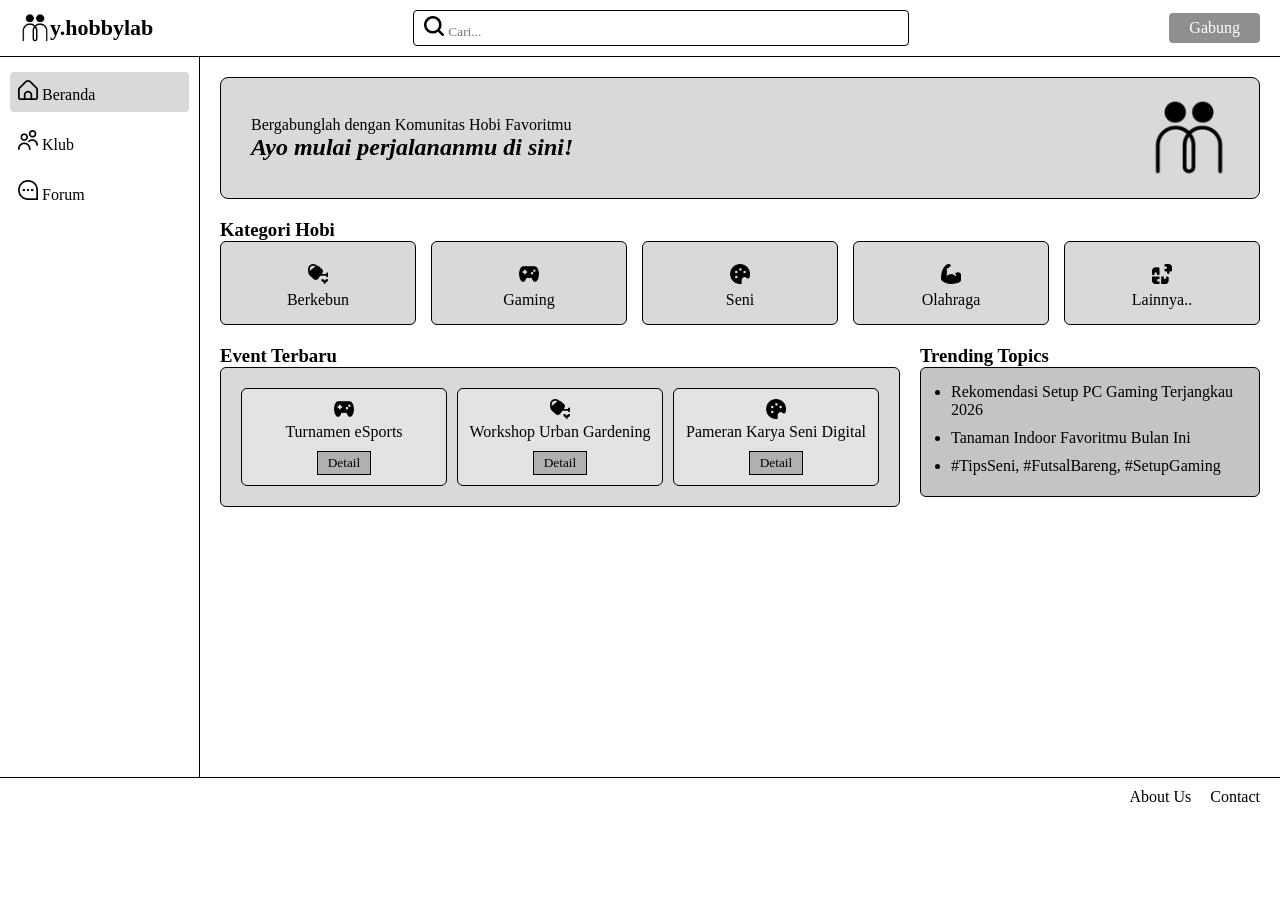
<file: index.html>
<!DOCTYPE html>
<html lang="id">
<head>
  <meta charset="UTF-8">
  <title>my.hobbylab - Beranda</title>
  <link rel="stylesheet" href="css/beranda.css">
</head>
<body>

    <header class="navigasi-atas">

        <div class="logo">
        <img src="assets/icons/logo.png" alt="logo" width="30">y.hobbylab
        </div>

        <div class="kotak-cari">
            <img src="assets/icons/search.png" alt="" width="20"> <input type="text" placeholder="Cari...">
        </div>

        <a href="pages/gabung.html" class="tombol-gabung">Gabung</a>

    </header>

    <div class="wadah-utama">

        <aside class="menu-samping">
            <ul>
                <li class="aktif"><a href="index.html"><img src="assets/icons/home.png" alt="" width="20"> Beranda</a></li>
                <li><a href="pages/klub.html"><img src="assets/icons/users.png" alt="" width="20"> Klub</a></li>
                <li><a href="pages/forum.html"><img src="assets/icons/comment.png" alt="" width="20"> Forum</a></li>
            </ul>
        </aside>

        
        <main class="konten-utama">
        
            <section class="spanduk">
                <div>
                    <p>Bergabunglah dengan Komunitas Hobi Favoritmu</p>
                    <h2>Ayo mulai perjalananmu di sini!</h2>
                </div>
                <img src="assets/icons/logo.png" alt="Ilustrasi Banner" width="80">
            </section>

            <h3>Kategori Hobi</h3>
            <section class="daftar-kategori">
                <div class="kartu-kategori"><span><img src="assets/icons/garden.png" alt="" width="20"></span><p>Berkebun</p></div>
                <div class="kartu-kategori"><span><img src="assets/icons/game.png" alt="" width="20"></span><p>Gaming</p></div>
                <div class="kartu-kategori"><span><img src="assets/icons/palet.png" alt="" width="20"></span><p>Seni</p></div>
                <div class="kartu-kategori"><span><img src="assets/icons/otot.png" alt="" width="20"></span><p>Olahraga</p></div>
                <div class="kartu-kategori"><span><img src="assets/icons/lainnya.png" alt="" width="20"></span><p>Lainnya..</p></div>
            </section>


            <div class="baris-ganda">

                <section class="bagian-event">
                    <h3>Event Terbaru</h3>
                    <div class="wadah-event">

                        <div class="kartu-event">
                            <span><img src="assets/icons/game.png" alt="" width="20"></span>
                            <p>Turnamen eSports</p>
                            <button>Detail</button>
                        </div>

                        <div class="kartu-event">
                            <span><img src="assets/icons/garden.png" alt="" width="20"></span>
                            <p>Workshop Urban Gardening</p>
                            <button>Detail</button>
                        </div>

                        <div class="kartu-event">
                            <span><img src="assets/icons/palet.png" alt="" width="20"></span>
                            <p>Pameran Karya Seni Digital</p>
                            <button>Detail</button>
                        </div>
                        
                    </div>
                </section>

                <section class="bagian-trending">
                    <h3>Trending Topics</h3>

                    <div class="kotak-trending">
                        <ul>
                        <li>Rekomendasi Setup PC Gaming Terjangkau 2026</li>
                        <li>Tanaman Indoor Favoritmu Bulan Ini</li>
                        <li>#TipsSeni, #FutsalBareng, #SetupGaming</li>
                        </ul>
                    </div>

                </section>

            </div>

        </main>
    </div>

  
    <footer class="footer">
        <a href="#">About Us</a>
        <a href="#">Contact</a>
    </footer>

</body>
</html>
</file>
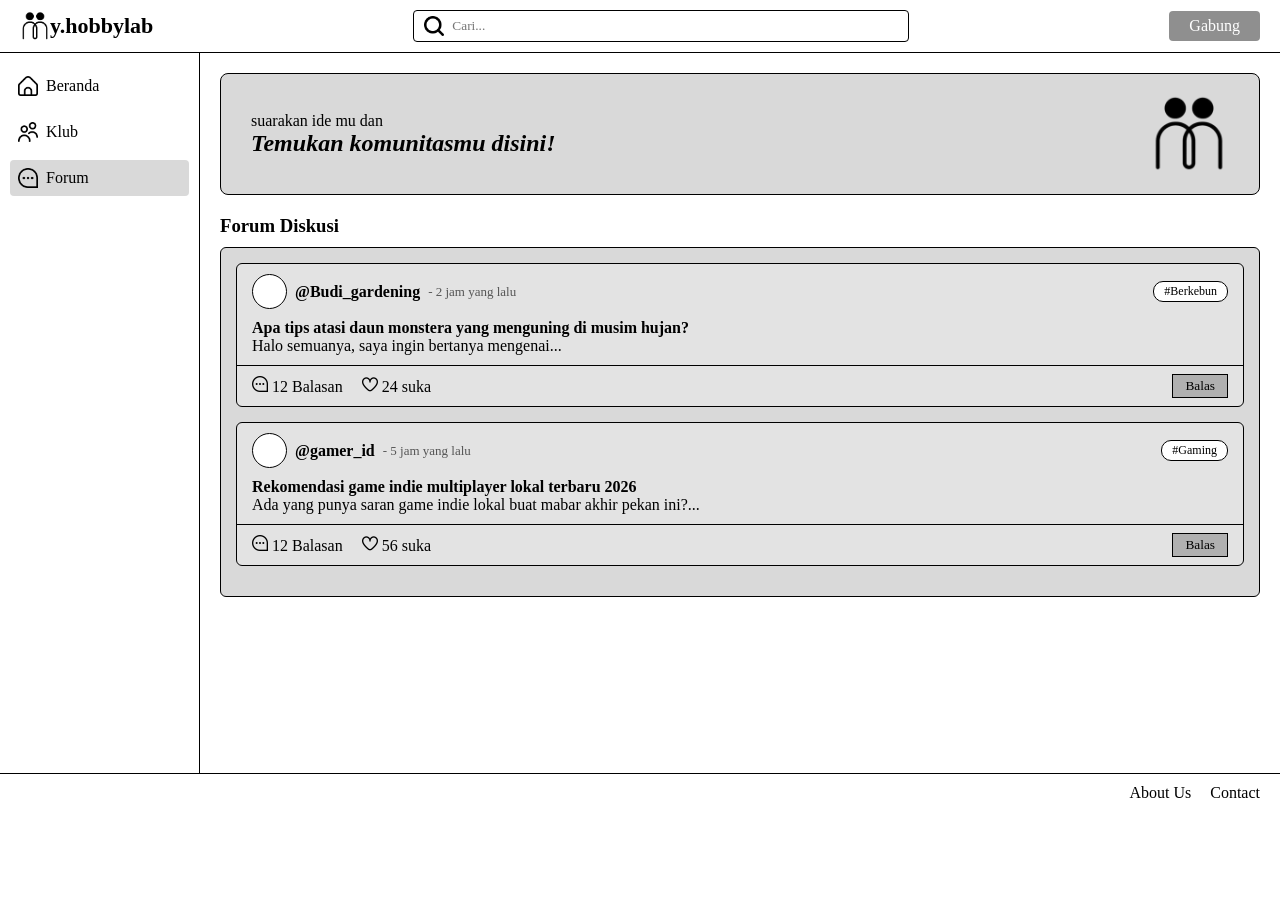
<file: pages/forum.html>
<!DOCTYPE html>
<html lang="id">
<head>
  <meta charset="UTF-8">
  <title>my.hobbylab - Forum</title>
  <link rel="stylesheet" href="../css/forum.css">
</head>
<body>

  <header class="navigasi-atas">
    <div class="logo">
      <img src="../assets/icons/logo.png" alt="logo" width="30">y.hobbylab
    </div>
    <div class="kotak-cari">
      <img src="../assets/icons/search.png" alt="" width="20"> <input type="text" placeholder="Cari...">
    </div>
    <a href="gabung.html" class="tombol-gabung">Gabung</a>
  </header>

    <div class="wadah-utama">
        <aside class="menu-samping">
        <ul>
            <li><a href="../index.html"><img src="../assets/icons/home.png" alt="" width="20"> Beranda</a></li>
            <li><a href="klub.html"><img src="../assets/icons/users.png" alt="" width="20"> Klub</a></li>
            <li class="aktif"><a href="forum.html"><img src="../assets/icons/comment.png" alt="" width="20"> Forum</a></li>
        </ul>
        </aside>

        <main class="konten-utama">
        
            <section class="spanduk">
                <div>
                <p>suarakan ide mu dan</p>
                <h2>Temukan komunitasmu disini!</h2>
                </div>
                <img src="../assets/icons/logo.png" alt="Ilustrasi Banner" width="80">
            </section>

            <h3>Forum Diskusi</h3>
            <div class="wadah-forum">

            
            <div class="kartu-forum">

                <div class="kepala-postingan">
                    <div class="pengirim">
                    <div class="lingkaran-foto"></div>
                    <b>@Budi_gardening</b>
                    <span class="waktu">- 2 jam yang lalu</span>
                    </div>
                    <span class="tag-topik">#Berkebun</span>
                </div>

                <div class="isi-postingan">
                    <h4>Apa tips atasi daun monstera yang menguning di musim hujan?</h4>
                    <p>Halo semuanya, saya ingin bertanya mengenai...</p>
                </div>

                <div class="bawah-postingan">
                    <div>
                    <span><img src="../assets/icons/comment.png" alt="" width="16"> 12 Balasan</span>
                    <span style="margin-left: 15px;"><img src="../assets/icons/heart.png" alt="" width="16"> 24 suka</span>
                    </div>
                    <button>Balas</button>
                </div>

            </div>

            
            <div class="kartu-forum">

                <div class="kepala-postingan">
                    <div class="pengirim">
                    <div class="lingkaran-foto"></div>
                    <b>@gamer_id</b>
                    <span class="waktu">- 5 jam yang lalu</span>
                    </div>
                    <span class="tag-topik">#Gaming</span>
                </div>

                <div class="isi-postingan">
                    <h4>Rekomendasi game indie multiplayer lokal terbaru 2026</h4>
                    <p>Ada yang punya saran game indie lokal buat mabar akhir pekan ini?...</p>
                </div>

                <div class="bawah-postingan">
                    <div>
                    <span><img src="../assets/icons/comment.png" alt="" width="16"> 12 Balasan</span>
                    <span style="margin-left: 15px;"><img src="../assets/icons/heart.png" alt="" width="16"> 56 suka</span>
                    </div>
                    <button>Balas</button>
                </div>
                
            </div>

        </main>
    </div>


    <footer class="footer">
        <a href="#">About Us</a>
        <a href="#">Contact</a>
    </footer>

</body>
</html>
</file>
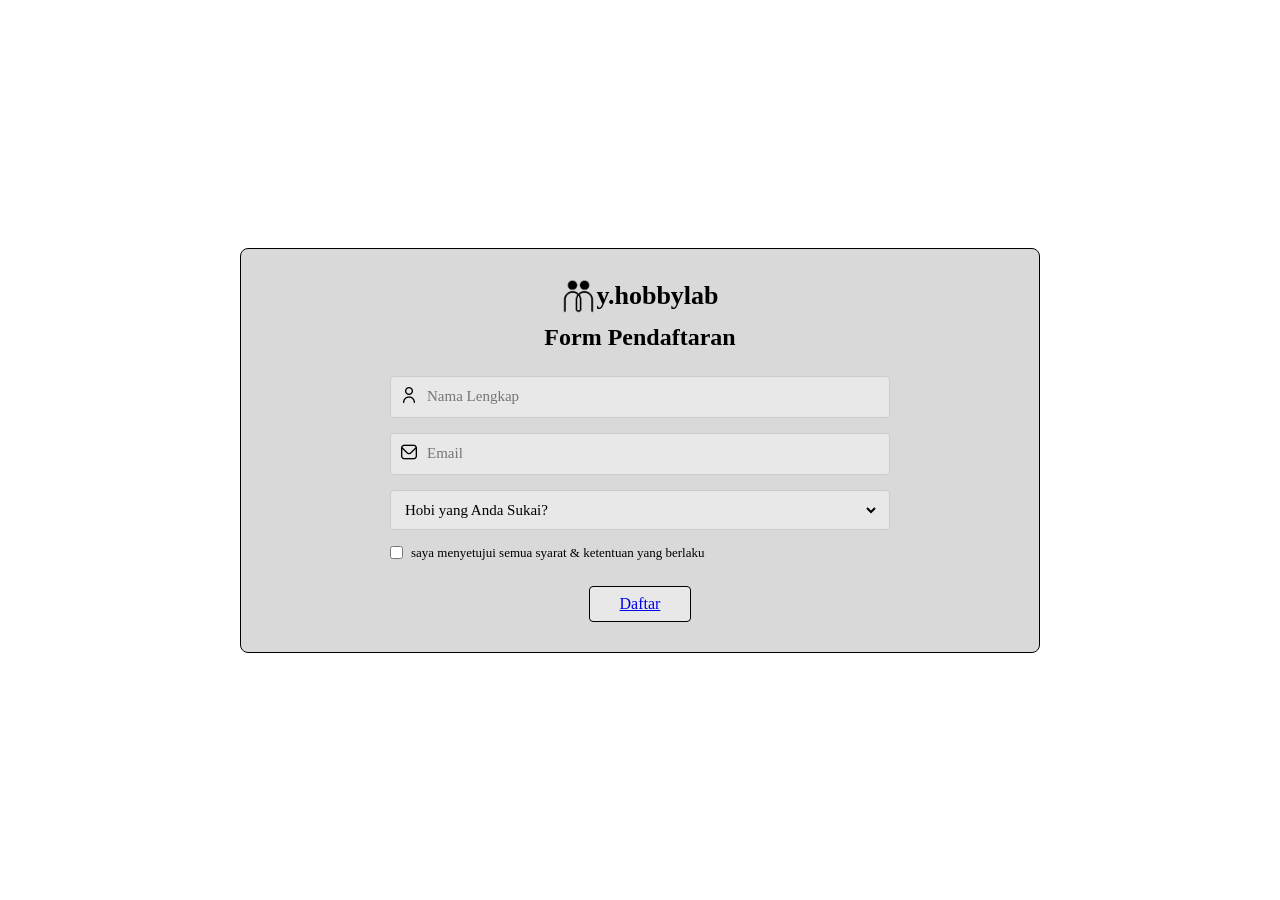
<file: pages/gabung.html>
<!DOCTYPE html>
<html lang="id">
<head>
  <meta charset="UTF-8">
  <title>my.hobbylab - Form Pendaftaran</title>
  <link rel="stylesheet" href="../css/gabung.css">
</head>
<body>

    <div class="bungkus-formulir">
        <div class="kartu-formulir">
        
            <div class="logo">
                <img src="../assets/icons/logo.png" alt="logo" width="35">y.hobbylab
            </div>
        
            <h2>Form Pendaftaran</h2>

            <form action="#" method="POST" class="formulir">
                
                <div class="kelompok-input">
                <span><img src="../assets/icons/user.png" alt="" width="16"></span>
                <input type="text" placeholder="Nama Lengkap" required>
                </div>

                <div class="kelompok-input">
                <span><img src="../assets/icons/email.png" alt="" width="16"></span>
                <input type="email" placeholder="Email" required>
                </div>

                <div class="kelompok-input">
                    <select required>
                        <option value="" disabled selected hidden>Hobi yang Anda Sukai?</option>
                        <option value="berkebun">Berkebun</option>
                        <option value="gaming">Gaming</option>
                        <option value="seni">Seni</option>
                        <option value="olahraga">Olahraga</option>
                        <option value="lainnya">Lainnya..</option>
                    </select>
                </div>

                <div class="kelompok-centang">
                <input type="checkbox" id="syarat" required>
                <label for="syarat">saya menyetujui semua syarat & ketentuan yang berlaku</label>
                </div>

                <button type="submit" class="tombol-daftar"><a href="../index.html">Daftar</a></button>

            </form>

        </div>
    </div>

</body>
</html>
</file>
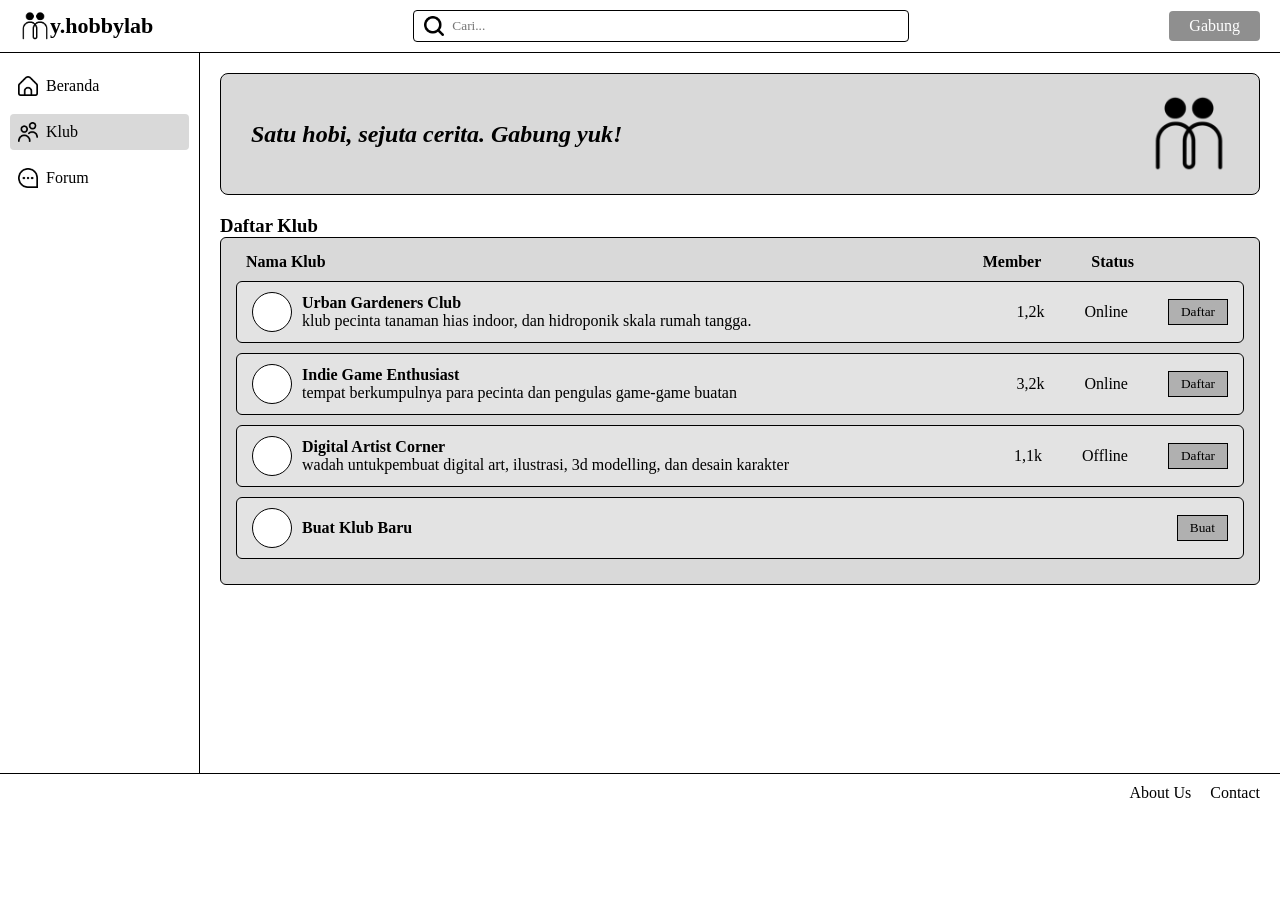
<file: pages/klub.html>
<!DOCTYPE html>
<html lang="id">
<head>
  <meta charset="UTF-8">
  <title>my.hobbylab - Klub</title>
  <link rel="stylesheet" href="../css/klub.css">
</head>
<body>

  <header class="navigasi-atas">
    <div class="logo">
      <img src="../assets/icons/logo.png" alt="" width="30">y.hobbylab
    </div>
    <div class="kotak-cari">
      <img src="../assets/icons/search.png" alt="" width="20"> <input type="text" placeholder="Cari...">
    </div>
    <a href="gabung.html" class="tombol-gabung">Gabung</a>
  </header>

    <div class="wadah-utama">
        <aside class="menu-samping">
        <ul>
            <li><a href="../index.html"><img src="../assets/icons/home.png" alt="" width="20"> Beranda</a></li>
            <li class="aktif"><a href="klub.html"><img src="../assets/icons/users.png" alt="" width="20"> Klub</a></li>
            <li><a href="forum.html"><img src="../assets/icons/comment.png" alt="" width="20"> Forum</a></li>
        </ul>
        </aside>

        <main class="konten-utama">
        
            <section class="spanduk">
                <h2>Satu hobi, sejuta cerita. Gabung yuk!</h2>
                <img src="../assets/icons/logo.png" alt="Ilustrasi Banner" width="80">
            </section>

            <h3>Daftar Klub</h3>
            <div class="wadah-klub">
            
                <div class="baris-judul">
                <span>Nama Klub</span>
                <div class="judul-kanan">
                    <span>Member</span>
                    <span>Status</span>
                    <span style="width: 50px;"></span>
                </div>
                </div>

                <div class="kartu-klub">

                    <div class="info-klub">
                        <div class="lingkaran-foto"></div>
                        <div>
                        <h4>Urban Gardeners Club</h4>
                        <p>klub pecinta tanaman hias indoor, dan hidroponik skala rumah tangga.</p>
                        </div>
                    </div>

                    <div class="status-klub">
                        <span>1,2k</span>
                        <span>Online</span>
                        <button>Daftar</button>
                    </div>
                </div>

                
                <div class="kartu-klub">

                    <div class="info-klub">
                        <div class="lingkaran-foto"></div>
                        <div>
                        <h4>Indie Game Enthusiast</h4>
                        <p>tempat berkumpulnya para pecinta dan pengulas game-game buatan</p>
                        </div>
                    </div>

                    <div class="status-klub">
                        <span>3,2k</span>
                        <span>Online</span>
                        <button>Daftar</button>
                    </div>
                </div>

                
                <div class="kartu-klub">

                    <div class="info-klub">
                        <div class="lingkaran-foto"></div>
                        <div>
                        <h4>Digital Artist Corner</h4>
                        <p>wadah untukpembuat digital art, ilustrasi, 3d modelling, dan desain karakter</p>
                        </div>
                    </div>

                    <div class="status-klub">
                        <span>1,1k</span>
                        <span>Offline</span>
                        <button>Daftar</button>
                    </div>

                </div>

                <div class="kartu-klub">

                    <div class="info-klub">
                        <div class="lingkaran-foto"></div>
                        <div>
                            <h4>Buat Klub Baru</h4>
                        </div>
                    </div>

                    <div class="status-klub">
                        <button> Buat </button>
                    </div>

                </div>

            </div>

        </main>
    </div>

    
    <footer class="footer">
        <a href="#">About Us</a>
        <a href="#">Contact</a>
    </footer>

</body>
</html>
</file>
<file: css/beranda.css>
* {
  margin: 0;
  padding: 0;
  box-sizing: border-box;
  font-family: 'Times New Roman', Times, serif;
}


.navigasi-atas {
  display: flex;
  justify-content: space-between;
  align-items: center;
  padding: 10px 20px;
  border-bottom: 1px solid #000;
}

.logo {
  font-size: 22px;
  font-weight: bold;
  display: flex;
  align-items: center;
}

.kotak-cari {
  border: 1px solid #000;
  border-radius: 4px;
  padding: 5px 10px;
  width: 40%;
}

.kotak-cari input {
  border: none;
  outline: none;
  width: 90%;
}

.tombol-gabung {
  background-color: #8f8f8f;
  color: #fff;
  padding: 6px 20px;
  text-decoration: none;
  border-radius: 4px;
}




.wadah-utama {
  display: flex;
  min-height: 80vh;
}

.menu-samping {
  width: 200px;
  border-right: 1px solid #000;
  padding: 15px 10px;
}

.menu-samping ul {
  list-style: none;
}

.menu-samping li {
  margin-bottom: 10px;
}

.menu-samping a {
  text-decoration: none;
  color: #000;
  display: block;
  padding: 8px;
  border-radius: 4px;
}

.menu-samping li.aktif a {
  background-color: #d9d9d9;
}

.konten-utama {
  flex: 1;
  padding: 20px;
}




.spanduk {
  background-color: #d9d9d9;
  border: 1px solid #000;
  border-radius: 8px;
  padding: 20px 30px;
  display: flex;
  justify-content: space-between;
  align-items: center;
  margin-bottom: 20px;
}

.spanduk h2 {
  font-style: italic;
}




.h3 {
  margin-bottom: 10px;
}

.daftar-kategori {
  display: flex;
  gap: 15px;
  margin-bottom: 20px;
}

.kartu-kategori {
  flex: 1;
  background-color: #d9d9d9;
  border: 1px solid #000;
  border-radius: 6px;
  padding: 15px;
  text-align: center;
}

.kartu-kategori span {
  font-size: 30px;
}




.baris-ganda {
  display: flex;
  gap: 20px;
}

.bagian-event {
  flex: 2;
}

.bagian-trending {
  flex: 1;
}

.wadah-event {
  background-color: #d9d9d9;
  border: 1px solid #000;
  border-radius: 6px;
  padding: 20px;
  display: flex;
  gap: 10px;
}

.kartu-event {
  flex: 1;
  background-color: #e3e3e3;
  border: 1px solid #000;
  border-radius: 6px;
  padding: 10px;
  text-align: center;
}

.kartu-event button {
  background-color: #b0b0b0;
  border: 1px solid #000;
  padding: 3px 10px;
  margin-top: 10px;
  cursor: pointer;
}

.kotak-trending {
  background-color: #c4c4c4;
  border: 1px solid #000;
  border-radius: 6px;
  padding: 15px 15px 15px 30px;
  height: 80%;
}

.kotak-trending li {
  margin-bottom: 10px;
}




.footer {
  border-top: 1px solid #000;
  padding: 10px 20px;
  text-align: right;
}

.footer a {
  margin-left: 15px;
  color: #000;
  text-decoration: none;
}
</file>
<file: css/forum.css>
* {
  margin: 0;
  padding: 0;
  box-sizing: border-box;
  font-family: 'Times New Roman', Times, serif;
}

.navigasi-atas {
  display: flex;
  justify-content: space-between;
  align-items: center;
  padding: 10px 20px;
  border-bottom: 1px solid #000;
}

.logo {
  font-size: 22px;
  font-weight: bold;
  display: flex;
  align-items: center;
}

.kotak-cari {
  border: 1px solid #000;
  border-radius: 4px;
  padding: 5px 10px;
  width: 40%;
  display: flex;
  align-items: center;
  gap: 8px;
}

.kotak-cari input {
  border: none;
  outline: none;
  width: 90%;
}

.tombol-gabung {
  background-color: #8f8f8f;
  color: #fff;
  padding: 6px 20px;
  text-decoration: none;
  border-radius: 4px;
}

.wadah-utama {
  display: flex;
  min-height: 80vh;
}

.menu-samping {
  width: 200px;
  border-right: 1px solid #000;
  padding: 15px 10px;
}

.menu-samping ul {
  list-style: none;
}

.menu-samping li {
  margin-bottom: 10px;
}

.menu-samping a {
  text-decoration: none;
  color: #000;
  display: flex;
  align-items: center;
  gap: 8px;
  padding: 8px;
  border-radius: 4px;
}

.menu-samping li.aktif a {
  background-color: #d9d9d9;
}

.konten-utama {
  flex: 1;
  padding: 20px;
}

.spanduk {
  background-color: #d9d9d9;
  border: 1px solid #000;
  border-radius: 8px;
  padding: 20px 30px;
  display: flex;
  justify-content: space-between;
  align-items: center;
  margin-bottom: 20px;
}

.spanduk h2 {
  font-style: italic;
}

h3 {
  margin-bottom: 10px;
}




.wadah-forum {
  background-color: #d9d9d9;
  border: 1px solid #000;
  border-radius: 6px;
  padding: 15px;
}

.kartu-forum {
  background-color: #e3e3e3;
  border: 1px solid #000;
  border-radius: 6px;
  margin-bottom: 15px;
}

.kepala-postingan {
  display: flex;
  justify-content: space-between;
  align-items: center;
  padding: 10px 15px;
}

.pengirim {
  display: flex;
  align-items: center;
  gap: 8px;
}

.lingkaran-foto {
  width: 35px;
  height: 35px;
  border: 1px solid #000;
  border-radius: 50%;
  background-color: #fff;
}

.waktu {
  color: #555;
  font-size: 13px;
}

.tag-topik {
  border: 1px solid #000;
  border-radius: 10px;
  padding: 2px 10px;
  background-color: #fff;
  font-size: 12px;
}

.isi-postingan {
  padding: 0 15px 10px;
}

.bawah-postingan {
  border-top: 1px solid #000;
  padding: 8px 15px;
  display: flex;
  justify-content: space-between;
  align-items: center;
}

.bawah-postingan button {
  background-color: #b0b0b0;
  border: 1px solid #000;
  padding: 3px 12px;
  cursor: pointer;
}

.footer {
  border-top: 1px solid #000;
  padding: 10px 20px;
  text-align: right;
}

.footer a {
  margin-left: 15px;
  color: #000;
  text-decoration: none;
}
</file>
<file: css/gabung.css>
* {
  margin: 0;
  padding: 0;
  box-sizing: border-box;
  font-family: 'Times New Roman', Times, serif;
}

body {
  background-color: #ffffff;
  display: flex;
  justify-content: center;
  align-items: center;
  min-height: 100vh;
}

.bungkus-formulir {
  width: 100%;
  max-width: 800px;
}

.kartu-formulir {
  background-color: #d9d9d9;
  border: 1px solid #000;
  border-radius: 8px;
  padding: 30px;
  text-align: center;
}

.logo {
  font-size: 26px;
  font-weight: bold;
  display: flex;
  justify-content: center;
  align-items: center;
  margin-bottom: 10px;
}

.kartu-formulir h2 {
  margin-bottom: 25px;
}

.formulir {
  display: flex;
  flex-direction: column;
  gap: 15px;
  max-width: 500px;
  margin: 0 auto;
}

.kelompok-input {
  background-color: #e8e8e8;
  border: 1px solid #ccc;
  padding: 10px;
  display: flex;
  align-items: center;
  border-radius: 4px;
}

.kelompok-input span {
  margin-right: 10px;
}

.kelompok-input input, .kelompok-input select {
  width: 100%;
  border: none;
  background: transparent;
  outline: none;
  font-size: 15px;
}

.kelompok-centang {
  display: flex;
  align-items: center;
  gap: 8px;
  font-size: 13px;
  text-align: left;
}

.tombol-daftar {
  background-color: #e8e8e8;
  border: 1px solid #000;
  padding: 8px 30px;
  font-size: 16px;
  border-radius: 4px;
  cursor: pointer;
  width: fit-content;
  margin: 10px auto 0;
}
</file>
<file: css/klub.css>
* {
  margin: 0;
  padding: 0;
  box-sizing: border-box;
  font-family: 'Times New Roman', Times, serif;
}

.navigasi-atas {
  display: flex;
  justify-content: space-between;
  align-items: center;
  padding: 10px 20px;
  border-bottom: 1px solid #000;
}

.logo {
  font-size: 22px;
  font-weight: bold;
  display: flex;
  align-items: center;
}

.kotak-cari {
  border: 1px solid #000;
  border-radius: 4px;
  padding: 5px 10px;
  width: 40%;
  display: flex;
  align-items: center;
  gap: 8px;
}

.kotak-cari input {
  border: none;
  outline: none;
  width: 90%;
}

.tombol-gabung {
  background-color: #8f8f8f;
  color: #fff;
  padding: 6px 20px;
  text-decoration: none;
  border-radius: 4px;
}

.wadah-utama {
  display: flex;
  min-height: 80vh;
}

.menu-samping {
  width: 200px;
  border-right: 1px solid #000;
  padding: 15px 10px;
}

.menu-samping ul {
  list-style: none;
}

.menu-samping li {
  margin-bottom: 10px;
}

.menu-samping a {
  text-decoration: none;
  color: #000;
  display: flex;
  align-items: center;
  gap: 8px;
  padding: 8px;
  border-radius: 4px;
}

.menu-samping li.aktif a {
  background-color: #d9d9d9;
}

.konten-utama {
  flex: 1;
  padding: 20px;
}

.spanduk {
  background-color: #d9d9d9;
  border: 1px solid #000;
  border-radius: 8px;
  padding: 20px 30px;
  display: flex;
  justify-content: space-between;
  align-items: center;
  margin-bottom: 20px;
}

.spanduk h2 {
  font-style: italic;
}

.h3 {
  margin-bottom: 10px;
}




.wadah-klub {
  background-color: #d9d9d9;
  border: 1px solid #000;
  border-radius: 6px;
  padding: 15px;
}

.baris-judul {
  display: flex;
  justify-content: space-between;
  padding: 0 10px 10px;
  font-weight: bold;
}

.judul-kanan {
  display: flex;
  gap: 50px;
}

.kartu-klub {
  background-color: #e3e3e3;
  border: 1px solid #000;
  border-radius: 6px;
  padding: 10px 15px;
  display: flex;
  justify-content: space-between;
  align-items: center;
  margin-bottom: 10px;
}

.info-klub {
  display: flex;
  align-items: center;
  gap: 10px;
}

.lingkaran-foto {
  width: 40px;
  height: 40px;
  border: 1px solid #000;
  border-radius: 50%;
  background-color: #fff;
}

.status-klub {
  display: flex;
  align-items: center;
  gap: 40px;
}

.status-klub button {
  background-color: #b0b0b0;
  border: 1px solid #000;
  padding: 4px 12px;
  cursor: pointer;
}


.footer {
  border-top: 1px solid #000;
  padding: 10px 20px;
  text-align: right;
}

.footer a {
  margin-left: 15px;
  color: #000;
  text-decoration: none;
}
</file>
